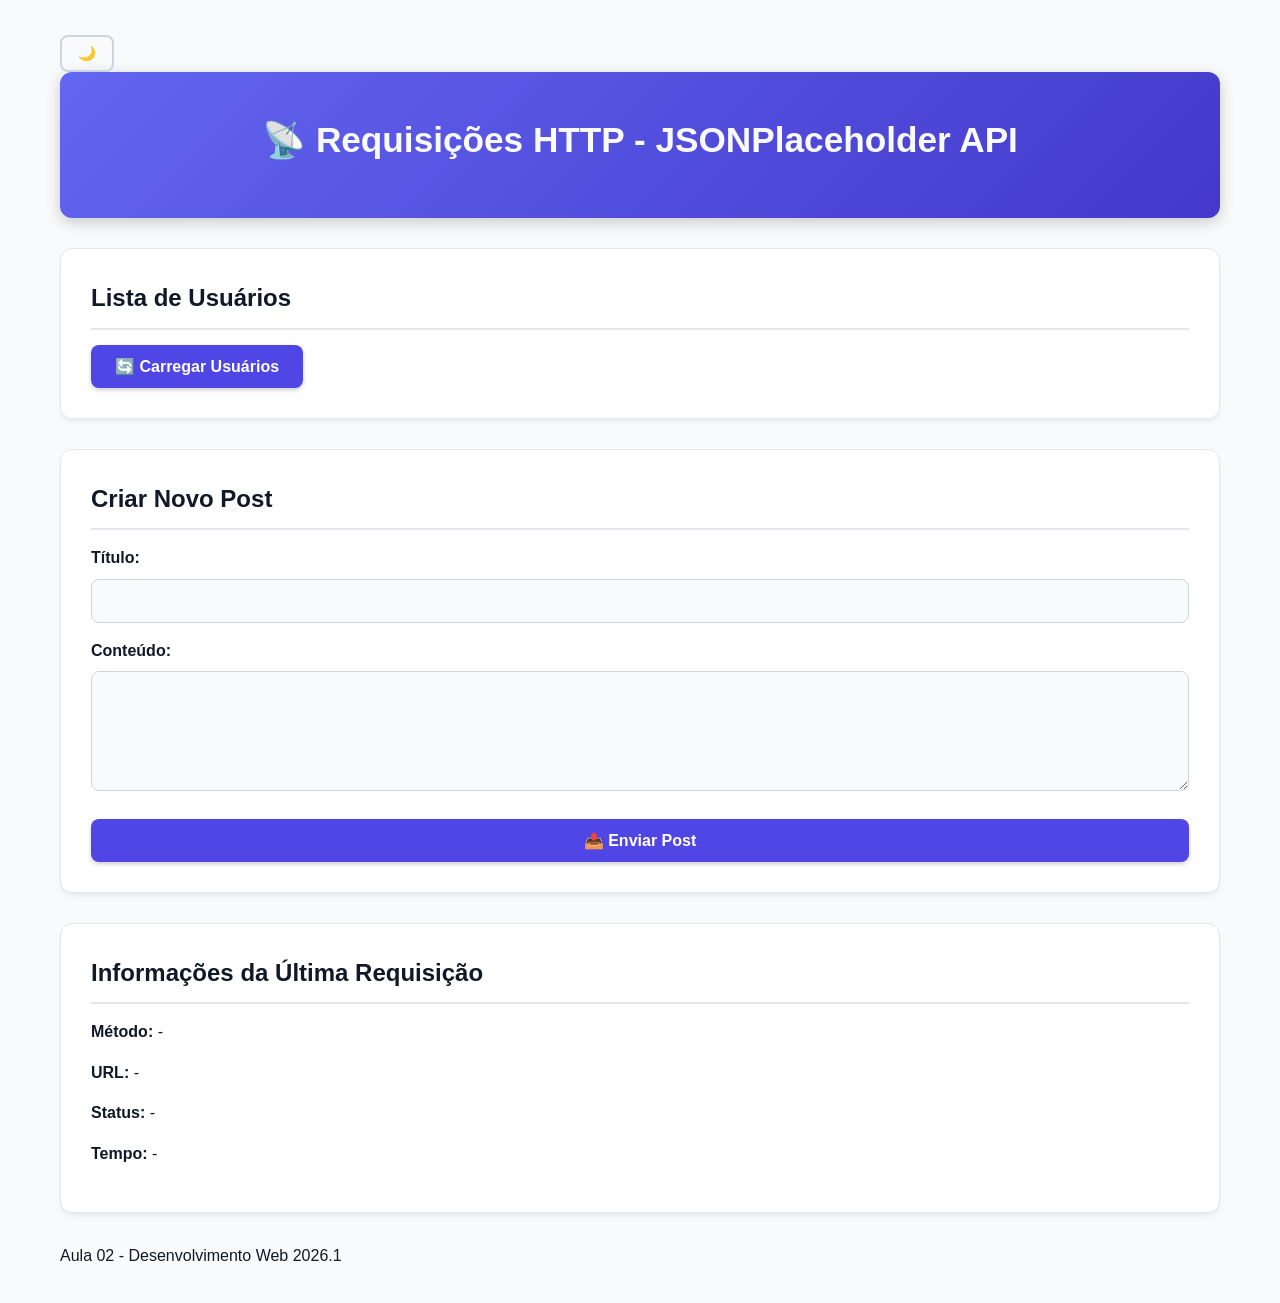
<file: index.html>
<!DOCTYPE html>
<html lang="pt-BR">

<head>
    <meta charset="UTF-8">
    <meta name="viewport" content="width=device-width, initial-scale=1.0">
    <title>Aula 02 - Requisições HTTP</title>
    <link rel="stylesheet" href="CSS/style.css">
    <button id="btn-theme" class="theme-toggle">🌙</button>
</head>

<body>
    <header>
        <h1>📡 Requisições HTTP - JSONPlaceholder API</h1>
    </header>

    <main>
        <section id="usuarios-section">
            <h2>Lista de Usuários</h2>
            <button id="btn-carregar">🔄 Carregar Usuários</button>
            <div id="loading" class="hidden">
                <span class="spinner"></span> Carregando usuários...
            </div>
            <div id="usuarios-container"></div>
        </section>

        <section id="post-section">
            <h2>Criar Novo Post</h2>
            <form id="form-post">
                <label for="titulo">Título:</label>
                <input type="text" id="titulo" required>

                <label for="conteudo">Conteúdo:</label>
                <textarea id="conteudo" required></textarea>

                <button type="submit">📤 Enviar Post</button>
            </form>
            <div id="post-resultado"></div>
        </section>

        <section id="info-section">
            <h2>Informações da Última Requisição</h2>
            <div id="requisicao-info">
                <p><strong>Método:</strong> <span id="info-metodo">-</span></p>
                <p><strong>URL:</strong> <span id="info-url">-</span></p>
                <p><strong>Status:</strong> <span id="info-status">-</span></p>
                <p><strong>Tempo:</strong> <span id="info-tempo">-</span></p>
            </div>
        </section>
    </main>

    <footer>
        <p>Aula 02 - Desenvolvimento Web 2026.1</p>
    </footer>

    <script src="script/script.js"></script>
</body>

</html>
</file>
<file: CSS/style.css>
:root {
  /* =========================================================
     PALETA DE CORES: MODO CLARO (Moderno e Premium)
     ========================================================= */
  --bg-color: #f9fafb;         /* Fundo quase branco, super limpo e suave */
  --text-main: #111827;        /* Quase preto, excelente para leitura */
  --text-muted: #6b7280;       /* Cinza neutro moderno para textos secundários */
  
  /* Gradiente vibrante para o Header (Estilo Indigo/Violeta) */
  --header-light: #6366f1;     /* Indigo vibrante */
  --header-dark: #4338ca;      /* Indigo profundo */
  
  /* Botões acompanhando o tom da marca */
  --button-bg: #4f46e5;        /* Indigo forte */
  --button-hover: #3730a3;     /* Indigo mais escuro para o hover */
  
  --card-bg: #ffffff;          /* Branco puro para destacar as seções */
  --border-color: #e5e7eb;     /* Bordas bem sutis */
  
  --input-bg: #f9fafb;         /* Fundo levemente off-white para os inputs */
  --input-border: #d1d5db;     /* Borda neutra para os inputs */
}

/* =========================================================
   PALETA DE CORES: MODO ESCURO
   ========================================================= */
body.dark-theme {
  --bg-color: #0f172a;         /* Fundo bem escuro (Slate 900) */
  --text-main: #f8fafc;        /* Texto quase branco para boa leitura */
  --text-muted: #94a3b8;       /* Texto secundário acinzentado */
  --header-light: #1e293b;     /* Gradiente escuro */
  --header-dark: #020617;      /* Gradiente quase preto */
  --button-bg: #2563eb;        /* Azul levemente mais escuro para não ofuscar */
  --button-hover: #1d4ed8;     /* Azul escuro no hover */
  --card-bg: #1e293b;          /* Cards escuros para destacar do fundo */
  --border-color: #334155;     /* Bordas escuras */
  --input-bg: #0f172a;         /* Fundo escuro para os inputs */
  --input-border: #475569;     /* Borda escura para os inputs */
}

* {
  margin: 0;
  padding: 0;
  box-sizing: border-box;
}

body {
  font-family: 'Inter', Arial, sans-serif;
  line-height: 1.6;
  color: var(--text-main);
  background-color: var(--bg-color);
  max-width: 1200px;
  margin: 0 auto;
  padding: 20px;
  /* Transição suave ao trocar de tema */
  transition: background-color 0.3s ease, color 0.3s ease; 
}

header {
  text-align: center;
  padding: 40px 20px;
  background: linear-gradient(135deg, var(--header-light) 0%, var(--header-dark) 100%);
  color: #f8fafc; /* Força o branco no header, independentemente do tema */
  border-radius: 12px;
  margin-bottom: 30px;
  box-shadow: 0 4px 15px rgba(0, 0, 0, 0.2);
}

header h1 {
  font-size: 2.2rem;
  margin-bottom: 10px;
}

header p {
  color: #cbd5e1;
  font-size: 1.1rem;
}

section {
  margin: 30px 0;
  padding: 30px;
  background: var(--card-bg);
  border-radius: 12px;
  box-shadow: 0 4px 6px -1px rgba(0, 0, 0, 0.05), 0 2px 4px -1px rgba(0, 0, 0, 0.03);
  border: 1px solid var(--border-color);
  /* Transição suave no fundo do card */
  transition: background-color 0.3s ease, border-color 0.3s ease; 
}

section h2 {
  color: var(--text-main); /* Usando a variável de texto principal agora */
  margin-bottom: 15px;
  border-bottom: 2px solid var(--border-color);
  padding-bottom: 10px;
}

/* --- Estilização dos Botões --- */
button {
  background-color: var(--button-bg);
  color: white;
  font-weight: 600;
  font-size: 1rem;
  padding: 12px 24px;
  border: none;
  border-radius: 8px;
  cursor: pointer;
  transition: all 0.2s ease-in-out;
  box-shadow: 0 2px 4px rgba(0, 0, 0, 0.2);
}

button:hover {
  background-color: var(--button-hover);
  box-shadow: 0 4px 8px rgba(0, 0, 0, 0.3);
  transform: translateY(-1px);
}

button:active {
  transform: translateY(1px);
  box-shadow: 0 1px 2px rgba(0, 0, 0, 0.2);
}

/* --- Estilos Adicionais Úteis --- */
p {
  margin-bottom: 15px;
}

a {
  color: var(--button-bg);
  text-decoration: none;
  transition: color 0.2s;
}

a:hover {
  color: var(--button-hover);
  text-decoration: underline;
}

/* --- Estilização dos Campos de Formulário --- */
label {
  display: block;
  font-weight: 600;
  color: var(--text-main); /* Adaptado para mudar de cor no modo escuro */
  margin-bottom: 8px;
  margin-top: 15px;
}

input[type="text"],
textarea {
  width: 100%;
  padding: 12px;
  border: 1px solid var(--input-border);
  border-radius: 8px;
  font-family: inherit;
  font-size: 1rem;
  color: var(--text-main);
  background-color: var(--input-bg);
  transition: background-color 0.3s ease, border-color 0.3s ease, color 0.3s ease, box-shadow 0.2s ease;
}

textarea {
  resize: vertical;
  min-height: 120px;
}

input[type="text"]:focus,
textarea:focus {
  outline: none;
  border-color: var(--button-bg);
  box-shadow: 0 0 0 3px rgba(79, 70, 229, 0.2); /* Sombra ajustada para o tom Indigo */
}

section form button {
  margin-top: 20px;
  width: 100%;
}

/* =========================================================
   Estilização do Botão de Alternar Tema (Header)
   ========================================================= */
.theme-toggle {
  margin-top: 15px;
  background-color: transparent; /* Fundo transparente para combinar com o header */
  border: 2px solid #cbd5e1; /* Borda clarinha */
  color: #f8fafc;
  box-shadow: none;
  padding: 8px 16px;
  font-size: 0.9rem;
}

.theme-toggle:hover {
  background-color: rgba(255, 255, 255, 0.1); /* Efeito de brilho sutil no hover */
  transform: translateY(0); /* Evita que o botão "pule" como os outros */
  box-shadow: none;
}

/* =========================================================
   NOVO: CLASSES DINÂMICAS (Usadas pelo JavaScript)
   ========================================================= */

/* Ocultar elementos (como o Loading) */
.hidden {
  display: none !important;
}

/* Estilo para os cards de usuários individuais */
.user-card {
  padding: 15px;
  margin-top: 15px;
  border: 1px solid var(--border-color);
  border-radius: 8px;
  background-color: var(--input-bg);
  transition: transform 0.2s, box-shadow 0.2s;
}

.user-card:hover {
  transform: translateY(-2px);
  box-shadow: 0 4px 6px rgba(0, 0, 0, 0.05);
}

.user-card h3 {
  font-size: 1.1rem;
  margin-bottom: 8px;
  color: var(--button-bg); /* O nome do usuário ganha a cor principal */
}

/* Estilo para as mensagens de feedback do formulário e erros */
.feedback {
  margin-top: 15px;
  padding: 12px 15px;
  border-radius: 8px;
  font-weight: 500;
}

.feedback.success {
  background-color: #dcfce7;
  color: #166534;
  border: 1px solid #bbf7d0;
}

.feedback.error {
  background-color: #fee2e2;
  color: #991b1b;
  border: 1px solid #fecaca;
}

/* Ajuste para o feedback de erro e sucesso no modo escuro */
body.dark-theme .feedback.error {
  background-color: #7f1d1d;
  color: #fca5a5;
  border-color: #991b1b;
}

body.dark-theme .feedback.success {
  background-color: #14532d;
  color: #86efac;
  border-color: #166534;
}

/* =========================================================
   NOVO: ANIMACÃO DE CARREGAMENTO (SPINNER)
   ========================================================= */

/* Alinha o texto e o spinner perfeitamente no centro */
#loading {
  display: flex;
  align-items: center;
  justify-content: center;
  gap: 12px;
  font-weight: 600;
  color: var(--text-muted);
  margin: 25px 0;
}

/* Garante que a classe .hidden continue escondendo o loading */
#loading.hidden {
  display: none !important;
}

/* Desenha o círculo do spinner */
.spinner {
  width: 24px;
  height: 24px;
  border: 3px solid var(--border-color); /* Borda neutra dependendo do tema */
  border-top: 3px solid var(--button-bg); /* O "topo" do círculo ganha a cor principal */
  border-radius: 50%; /* Transforma o quadrado em círculo */
  animation: spin 1s linear infinite; /* Chama a animação abaixo */
}

/* Lógica da rotação (de 0 a 360 graus) */
@keyframes spin {
  0% { 
    transform: rotate(0deg); 
  }
  100% { 
    transform: rotate(360deg); 
  }
}
</file>
<file: dev-web-exe-aula-2-1/CSS/style.css>
:root {
  /* =========================================================
     PALETA DE CORES: MODO CLARO (Moderno e Premium)
     ========================================================= */
  --bg-color: #f9fafb;         /* Fundo quase branco, super limpo e suave */
  --text-main: #111827;        /* Quase preto, excelente para leitura */
  --text-muted: #6b7280;       /* Cinza neutro moderno para textos secundários */
  
  /* Gradiente vibrante para o Header (Estilo Indigo/Violeta) */
  --header-light: #6366f1;     /* Indigo vibrante */
  --header-dark: #4338ca;      /* Indigo profundo */
  
  /* Botões acompanhando o tom da marca */
  --button-bg: #4f46e5;        /* Indigo forte */
  --button-hover: #3730a3;     /* Indigo mais escuro para o hover */
  
  --card-bg: #ffffff;          /* Branco puro para destacar as seções */
  --border-color: #e5e7eb;     /* Bordas bem sutis */
  
  --input-bg: #f9fafb;         /* Fundo levemente off-white para os inputs */
  --input-border: #d1d5db;     /* Borda neutra para os inputs */
}

/* =========================================================
   PALETA DE CORES: MODO ESCURO
   ========================================================= */
body.dark-theme {
  --bg-color: #0f172a;         /* Fundo bem escuro (Slate 900) */
  --text-main: #f8fafc;        /* Texto quase branco para boa leitura */
  --text-muted: #94a3b8;       /* Texto secundário acinzentado */
  --header-light: #1e293b;     /* Gradiente escuro */
  --header-dark: #020617;      /* Gradiente quase preto */
  --button-bg: #2563eb;        /* Azul levemente mais escuro para não ofuscar */
  --button-hover: #1d4ed8;     /* Azul escuro no hover */
  --card-bg: #1e293b;          /* Cards escuros para destacar do fundo */
  --border-color: #334155;     /* Bordas escuras */
  --input-bg: #0f172a;         /* Fundo escuro para os inputs */
  --input-border: #475569;     /* Borda escura para os inputs */
}

* {
  margin: 0;
  padding: 0;
  box-sizing: border-box;
}

body {
  font-family: 'Inter', Arial, sans-serif;
  line-height: 1.6;
  color: var(--text-main);
  background-color: var(--bg-color);
  max-width: 1200px;
  margin: 0 auto;
  padding: 20px;
  /* Transição suave ao trocar de tema */
  transition: background-color 0.3s ease, color 0.3s ease; 
}

header {
  text-align: center;
  padding: 40px 20px;
  background: linear-gradient(135deg, var(--header-light) 0%, var(--header-dark) 100%);
  color: #f8fafc; /* Força o branco no header, independentemente do tema */
  border-radius: 12px;
  margin-bottom: 30px;
  box-shadow: 0 4px 15px rgba(0, 0, 0, 0.2);
}

header h1 {
  font-size: 2.2rem;
  margin-bottom: 10px;
}

header p {
  color: #cbd5e1;
  font-size: 1.1rem;
}

section {
  margin: 30px 0;
  padding: 30px;
  background: var(--card-bg);
  border-radius: 12px;
  box-shadow: 0 4px 6px -1px rgba(0, 0, 0, 0.05), 0 2px 4px -1px rgba(0, 0, 0, 0.03);
  border: 1px solid var(--border-color);
  /* Transição suave no fundo do card */
  transition: background-color 0.3s ease, border-color 0.3s ease; 
}

section h2 {
  color: var(--text-main); /* Usando a variável de texto principal agora */
  margin-bottom: 15px;
  border-bottom: 2px solid var(--border-color);
  padding-bottom: 10px;
}

/* --- Estilização dos Botões --- */
button {
  background-color: var(--button-bg);
  color: white;
  font-weight: 600;
  font-size: 1rem;
  padding: 12px 24px;
  border: none;
  border-radius: 8px;
  cursor: pointer;
  transition: all 0.2s ease-in-out;
  box-shadow: 0 2px 4px rgba(0, 0, 0, 0.2);
}

button:hover {
  background-color: var(--button-hover);
  box-shadow: 0 4px 8px rgba(0, 0, 0, 0.3);
  transform: translateY(-1px);
}

button:active {
  transform: translateY(1px);
  box-shadow: 0 1px 2px rgba(0, 0, 0, 0.2);
}

/* --- Estilos Adicionais Úteis --- */
p {
  margin-bottom: 15px;
}

a {
  color: var(--button-bg);
  text-decoration: none;
  transition: color 0.2s;
}

a:hover {
  color: var(--button-hover);
  text-decoration: underline;
}

/* --- Estilização dos Campos de Formulário --- */
label {
  display: block;
  font-weight: 600;
  color: var(--text-main); /* Adaptado para mudar de cor no modo escuro */
  margin-bottom: 8px;
  margin-top: 15px;
}

input[type="text"],
textarea {
  width: 100%;
  padding: 12px;
  border: 1px solid var(--input-border);
  border-radius: 8px;
  font-family: inherit;
  font-size: 1rem;
  color: var(--text-main);
  background-color: var(--input-bg);
  transition: background-color 0.3s ease, border-color 0.3s ease, color 0.3s ease, box-shadow 0.2s ease;
}

textarea {
  resize: vertical;
  min-height: 120px;
}

input[type="text"]:focus,
textarea:focus {
  outline: none;
  border-color: var(--button-bg);
  box-shadow: 0 0 0 3px rgba(79, 70, 229, 0.2); /* Sombra ajustada para o tom Indigo */
}

section form button {
  margin-top: 20px;
  width: 100%;
}

/* =========================================================
   Estilização do Botão de Alternar Tema (Header)
   ========================================================= */
.theme-toggle {
  margin-top: 15px;
  background-color: transparent; /* Fundo transparente para combinar com o header */
  border: 2px solid #cbd5e1; /* Borda clarinha */
  color: #f8fafc;
  box-shadow: none;
  padding: 8px 16px;
  font-size: 0.9rem;
}

.theme-toggle:hover {
  background-color: rgba(255, 255, 255, 0.1); /* Efeito de brilho sutil no hover */
  transform: translateY(0); /* Evita que o botão "pule" como os outros */
  box-shadow: none;
}

/* =========================================================
   NOVO: CLASSES DINÂMICAS (Usadas pelo JavaScript)
   ========================================================= */

/* Ocultar elementos (como o Loading) */
.hidden {
  display: none !important;
}

/* Estilo para os cards de usuários individuais */
.user-card {
  padding: 15px;
  margin-top: 15px;
  border: 1px solid var(--border-color);
  border-radius: 8px;
  background-color: var(--input-bg);
  transition: transform 0.2s, box-shadow 0.2s;
}

.user-card:hover {
  transform: translateY(-2px);
  box-shadow: 0 4px 6px rgba(0, 0, 0, 0.05);
}

.user-card h3 {
  font-size: 1.1rem;
  margin-bottom: 8px;
  color: var(--button-bg); /* O nome do usuário ganha a cor principal */
}

/* Estilo para as mensagens de feedback do formulário e erros */
.feedback {
  margin-top: 15px;
  padding: 12px 15px;
  border-radius: 8px;
  font-weight: 500;
}

.feedback.success {
  background-color: #dcfce7;
  color: #166534;
  border: 1px solid #bbf7d0;
}

.feedback.error {
  background-color: #fee2e2;
  color: #991b1b;
  border: 1px solid #fecaca;
}

/* Ajuste para o feedback de erro e sucesso no modo escuro */
body.dark-theme .feedback.error {
  background-color: #7f1d1d;
  color: #fca5a5;
  border-color: #991b1b;
}

body.dark-theme .feedback.success {
  background-color: #14532d;
  color: #86efac;
  border-color: #166534;
}

/* =========================================================
   NOVO: ANIMACÃO DE CARREGAMENTO (SPINNER)
   ========================================================= */

/* Alinha o texto e o spinner perfeitamente no centro */
#loading {
  display: flex;
  align-items: center;
  justify-content: center;
  gap: 12px;
  font-weight: 600;
  color: var(--text-muted);
  margin: 25px 0;
}

/* Garante que a classe .hidden continue escondendo o loading */
#loading.hidden {
  display: none !important;
}

/* Desenha o círculo do spinner */
.spinner {
  width: 24px;
  height: 24px;
  border: 3px solid var(--border-color); /* Borda neutra dependendo do tema */
  border-top: 3px solid var(--button-bg); /* O "topo" do círculo ganha a cor principal */
  border-radius: 50%; /* Transforma o quadrado em círculo */
  animation: spin 1s linear infinite; /* Chama a animação abaixo */
}

/* Lógica da rotação (de 0 a 360 graus) */
@keyframes spin {
  0% { 
    transform: rotate(0deg); 
  }
  100% { 
    transform: rotate(360deg); 
  }
}
</file>
